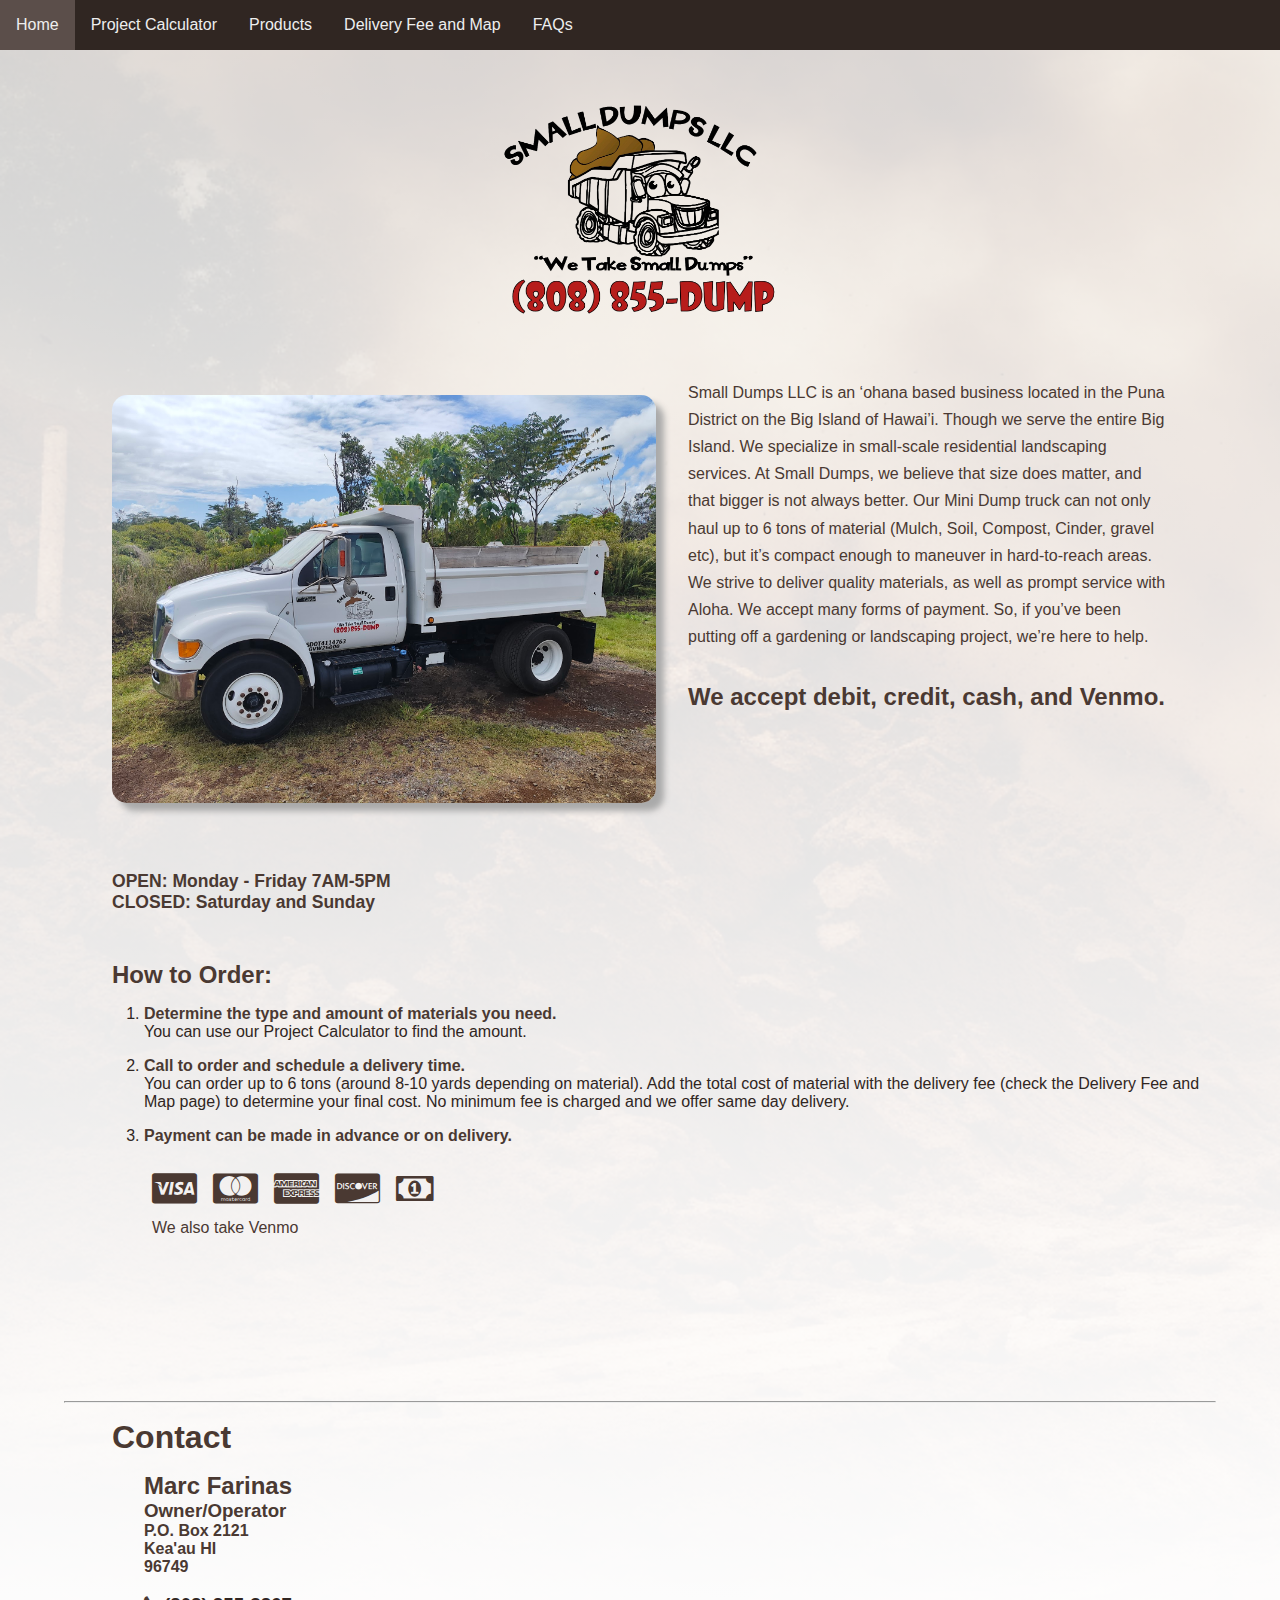
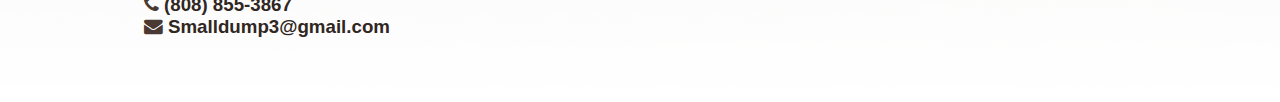
<file: index.html>
<!DOCTYPE html>
<html lang="en">

<head>
    <meta charset="UTF-8">
    <meta name="viewport" content="width=device-width, initial-scale=1.0">
    <meta http-equiv="X-UA-Compatible" content="IE=edge">

    <!-- Google Fonts -->
    <link rel="preconnect" href="https://fonts.googleapis.com">
    <link rel="preconnect" href="https://fonts.gstatic.com" crossorigin>
    <link href="https://fonts.googleapis.com/css2?family=Montserrat:wght@100;400;900&family=Spectral:ital,wght@0,400;0,500;0,700;0,800;1,500;1,800&family=Ubuntu&display=swap" rel="stylesheet">
    <link rel="stylesheet" href="https://cdnjs.cloudflare.com/ajax/libs/font-awesome/4.7.0/css/font-awesome.min.css">

    <!-- Custom Stylesheets -->
    <link rel="stylesheet" href="styles.css">
    
    <title>Small Dumps LLC, East Hawaii Household Hauling Service</title>
    <meta name="description" content="Small Dumps LLC provides Hawaii island customers with hauling and delivery of cinder, mulch, gravel, sand, soil, top soil, cinder, and aggregate.">
    <a id="ham" onclick="mobile_nav()">☰</a>
    <div class="navbar">
        <a href="./index.html"><div class="nav-button">Home</div></a>
        <a href="./projectcalculator.html"><div class="nav-button">Project Calculator</div></a>
        <a href="./products.html"><div class="nav-button">Products</div></a>
        <a href="./delivery_map.html"><div class="nav-button">Delivery Fee and Map</div></a>
        <a href="./faqs.html"><div class="nav-button">FAQs</div></a>
        <!-- <a href="./testimonials.html"><div class="nav-button">Testimonials</div></a> -->
    </div>
</head>

<body>
    <div class="content">
    <section id="about">
        <div id="logo" class="container">
            <div><img src="images/logo.png" style="margin-top: 1rem;" width="25%"></div>
        </div>
        <div class="contain">
            <div class="grid"><img id="truck" src="images/truck.jpeg" style="margin: 2rem; margin-top: 3rem;" width="100%"></div>
            <div class="grid">
                <p>
Small Dumps LLC is an ‘ohana based business located in the Puna District on the Big Island of Hawai’i. Though we serve the entire Big Island.
We specialize in small-scale residential landscaping services. At Small Dumps, we believe that size does matter, and that bigger is not always better.  Our Mini Dump truck can not only haul up to 6 tons of material (Mulch, Soil, Compost, Cinder, gravel etc), but it’s compact enough to maneuver in hard-to-reach areas. 
We strive to deliver quality materials, as well as prompt service with Aloha. We accept many forms of payment. So, if you’ve been putting off a gardening or landscaping project, we’re here to help.                
                </p>
                <h2>We accept debit, credit, cash, and Venmo.</h2>
            </div>

        </div>
<section id="homemisc">
    <div class="hours">
        <h3>OPEN: Monday - Friday 7AM-5PM</h3>
        <h3>CLOSED: Saturday and Sunday</h3>
    </div>
    <h2>How to Order:</h2>
    <ol>
        <li><h4>Determine the type and amount of materials you need.</h4> You can use our Project Calculator to find the amount.</li>
        <li><h4>Call to order and schedule a delivery time.</h4>You can order up to 6 tons (around 8-10 yards depending on material). Add the total cost of material with the delivery fee (check the Delivery Fee and Map page) to determine your final cost. No minimum fee is charged and we offer same day delivery.</li>
        <li><h4>Payment can be made in advance or on delivery.</h4>
            <br> <i class="fa fa-cc-visa pay"></i><i class="fa fa-cc-mastercard pay"></i><i class="fa fa-cc-amex pay"></i><i class="fa fa-cc-discover pay"></i><i class="fa fa-money pay"></i>
            <p style="margin-top: 0rem; margin-left: .5rem;">We also take Venmo</p>





        </li>
    </ol>
    
</section>
    </section>
    <hr>
    <section id="contact">
        <h1>Contact</h1>
        <div class="contact-info">
            <h2>Marc Farinas</h2>
            <h3>Owner/Operator</h3>
            <h4>P.O. Box 2121</h4>
            <h4>Kea'au HI</h4>
            <h4>96749</h4>
            <br>
            <h3><i class="fa fa-phone"></i><a href="tel: 808-855-3867">(808) 855-3867</a></h3>
            <h3><i class="fa fa-envelope"></i><a href="mailto: smalldump3@gmail.com">Smalldump3@gmail.com</a></h3>

        </div>
        
    </section>
</div>
<!-- JQuery -->
<script src="https://code.jquery.com/jquery-3.7.1.slim.min.js" integrity="sha256-kmHvs0B+OpCW5GVHUNjv9rOmY0IvSIRcf7zGUDTDQM8=" crossorigin="anonymous"></script>
<script src="scripts/main.js"></script>
</body>
</file>
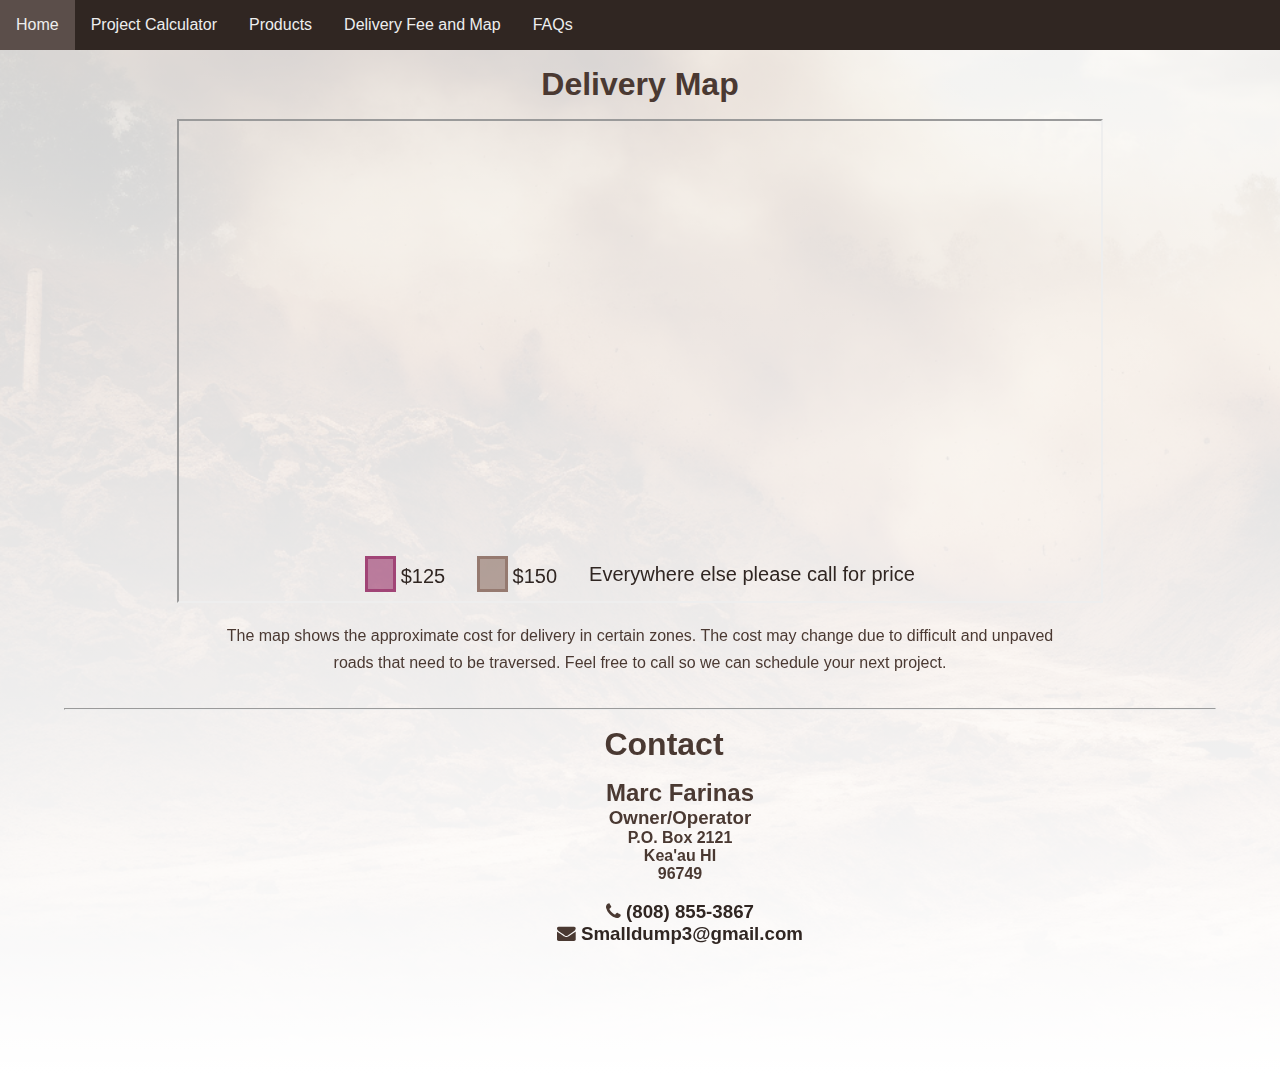
<file: delivery_map.html>
<!DOCTYPE html>
<html lang="en">

<head>
    <meta charset="UTF-8">
    <meta name="viewport" content="width=device-width, initial-scale=1.0">
    <meta http-equiv="X-UA-Compatible" content="IE=edge">

    <!-- Google Fonts -->
    <link rel="preconnect" href="https://fonts.googleapis.com">
    <link rel="preconnect" href="https://fonts.gstatic.com" crossorigin>
    <link href="https://fonts.googleapis.com/css2?family=Montserrat:wght@100;400;900&family=Spectral:ital,wght@0,400;0,500;0,700;0,800;1,500;1,800&family=Ubuntu&display=swap" rel="stylesheet">
    <link rel="stylesheet" href="https://cdnjs.cloudflare.com/ajax/libs/font-awesome/4.7.0/css/font-awesome.min.css">

    <!-- Custom Stylesheets -->
    <link rel="stylesheet" href="styles.css">
    
    <title>Small Dumps LLC, East Hawaii Household Hauling Service</title>
    <meta name="description" content="Small Dumps LLC provides Hawaii island customers with hauling and delivery of cinder, mulch, gravel, sand, soil, top soil, cinder, and aggregate. ">

    <a id="ham" onclick="mobile_nav()">☰</a>
    <div class="navbar">
        <a href="./index.html"><div class="nav-button">Home</div></a>
        <a href="./projectcalculator.html"><div class="nav-button">Project Calculator</div></a>
        <a href="./products.html"><div class="nav-button">Products</div></a>
        <a href="./delivery_map.html"><div class="nav-button">Delivery Fee and Map</div></a>
        <a href="./faqs.html"><div class="nav-button">FAQs</div></a>
        <!-- <a href="./testimonials.html"><div class="nav-button">Testimonials</div></a> -->
    </div>
</head>

<body>
    <div class="content">
    <section id="map">
        <h1 style="margin-bottom: 1rem;">Delivery Map</h1>
        <iframe src="https://www.google.com/maps/d/u/0/embed?mid=1geQMMEO1kX76W6hHPZyjc7tp4GpbGRI&ehbc=2E312F" width="640" height="480"></iframe>
        <div class="legend">
            <div><span class="b125">&#9634;</span> <span class="legend-item">$125</span></div>
            <div><span class="b150">&#9634;</span> <span class="legend-item">$150</span></div>
            <div><span class="legend-item">Everywhere else please call for price</span></div>
        </div>
        <div style="width:80%; margin:auto; text-align: center;">
            <p>The map shows the approximate cost for delivery in certain zones. The cost may change due to difficult and unpaved roads that need to be traversed. Feel free to call so we can schedule your next project.</p>
        </div>
        <hr>
    <section id="contact">
        <h1>Contact</h1>
        <div class="contact-info">
            <h2>Marc Farinas</h2>
            <h3>Owner/Operator</h3>
            <h4>P.O. Box 2121</h4>
            <h4>Kea'au HI</h4>
            <h4>96749</h4>
            <br>
            <h3><i class="fa fa-phone"></i><a href="tel:808-855-3867">(808) 855-3867</a></h3>
            <h3><i class="fa fa-envelope"></i><a href="mailto:smalldump3@gmail.com">Smalldump3@gmail.com</a></h3>

        </div>
    </section>
</div>
<!-- JQuery -->
<script src="https://code.jquery.com/jquery-3.7.1.slim.min.js" integrity="sha256-kmHvs0B+OpCW5GVHUNjv9rOmY0IvSIRcf7zGUDTDQM8=" crossorigin="anonymous"></script>
<script src="scripts/main.js"></script>
</body>
</file>
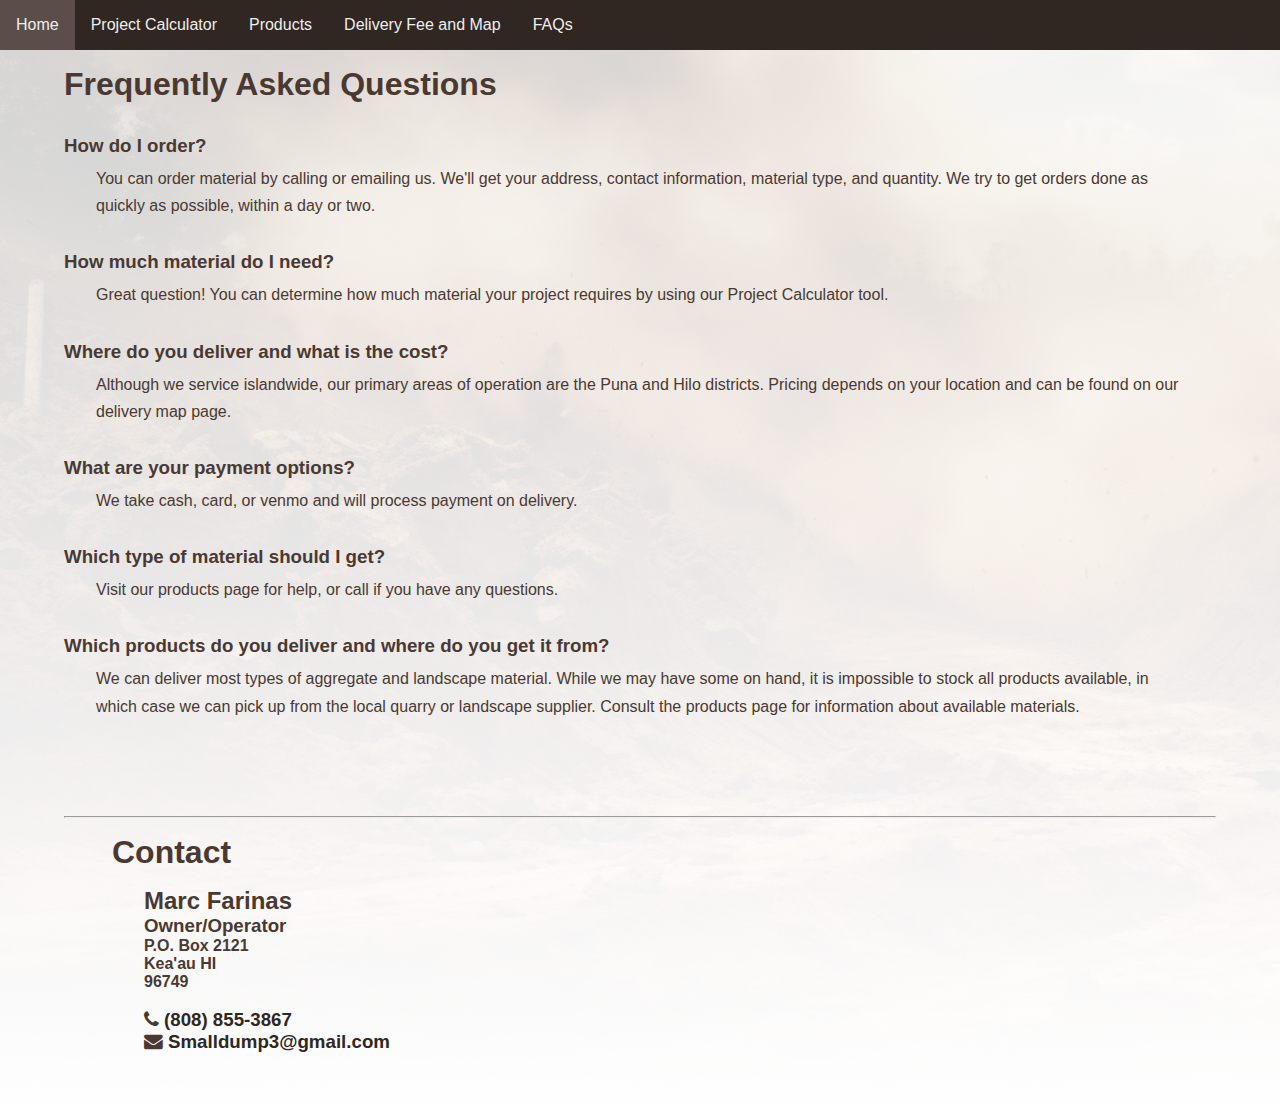
<file: faqs.html>
<!DOCTYPE html>
<html lang="en">

<head>
    <meta charset="UTF-8">
    <meta name="viewport" content="width=device-width, initial-scale=1.0">
    <meta http-equiv="X-UA-Compatible" content="IE=edge">

    <!-- Google Fonts -->
    <link rel="preconnect" href="https://fonts.googleapis.com">
    <link rel="preconnect" href="https://fonts.gstatic.com" crossorigin>
    <link href="https://fonts.googleapis.com/css2?family=Montserrat:wght@100;400;900&family=Spectral:ital,wght@0,400;0,500;0,700;0,800;1,500;1,800&family=Ubuntu&display=swap" rel="stylesheet">
    <link rel="stylesheet" href="https://cdnjs.cloudflare.com/ajax/libs/font-awesome/4.7.0/css/font-awesome.min.css">

    <!-- Custom Stylesheets -->
    <link rel="stylesheet" href="styles.css">
    
    <title>Small Dumps LLC, East Hawaii Household Hauling Service</title>
    <meta name="description" content="Small Dumps LLC provides Hawaii island customers with hauling and delivery of cinder, mulch, gravel, sand, soil, top soil, cinder, and aggregate. ">

    <a id="ham" onclick="mobile_nav()">☰</a>
    <div class="navbar">
        <a href="./index.html"><div class="nav-button">Home</div></a>
        <a href="./projectcalculator.html"><div class="nav-button">Project Calculator</div></a>
        <a href="./products.html"><div class="nav-button">Products</div></a>
        <a href="./delivery_map.html"><div class="nav-button">Delivery Fee and Map</div></a>
        <a href="./faqs.html"><div class="nav-button">FAQs</div></a>
        <!-- <a href="./testimonials.html"><div class="nav-button">Testimonials</div></a> -->
    </div>
</head>

<body>
    <div class="content">
    <section id="faqs">
        <h1>Frequently Asked Questions</h1>
        <h3>How do I order?</h3>
        <p>You can order material by calling or emailing us. We'll get your address, contact information, material type, and quantity. We try to get orders done as quickly as possible, within a day or two.</p>
        <h3>How much material do I need?</h3>
        <p>Great question! You can determine how much material your project requires by using our Project Calculator tool. </p>
        <h3>Where do you deliver and what is the cost?</h3>
        <p>Although we service islandwide, our primary areas of operation are the Puna and Hilo districts. Pricing depends on your location and can be found on our delivery map page.</p>
        <h3>What are your payment options?</h3>
        <p>We take cash, card, or venmo and will process payment on delivery.</p>
        <h3>Which type of material should I get?</h3>
        <p>Visit our products page for help, or call if you have any questions.</p>
        <h3>Which products do you deliver and where do you get it from?</h3>
        <p>We can deliver most types of aggregate and landscape material. While we may have some on hand, it is impossible to stock all products available, in which case we can pick up from the local quarry or landscape supplier. Consult the products page for information about available materials.</p>
    </section>
    <hr>
    <section id="contact">
        <h1>Contact</h1>
        <div class="contact-info">
            <h2>Marc Farinas</h2>
            <h3>Owner/Operator</h3>
            <h4>P.O. Box 2121</h4>
            <h4>Kea'au HI</h4>
            <h4>96749</h4>
            <br>
            <h3><i class="fa fa-phone"></i><a href="tel: 808-855-3867">(808) 855-3867</a></h3>
            <h3><i class="fa fa-envelope"></i><a href="mailto: smalldump3@gmail.com">Smalldump3@gmail.com</a></h3>


        </div>
        
    </section>
</div>
<!-- JQuery -->
<script src="https://code.jquery.com/jquery-3.7.1.slim.min.js" integrity="sha256-kmHvs0B+OpCW5GVHUNjv9rOmY0IvSIRcf7zGUDTDQM8=" crossorigin="anonymous"></script>
<script src="scripts/main.js"></script>
</body>
</file>
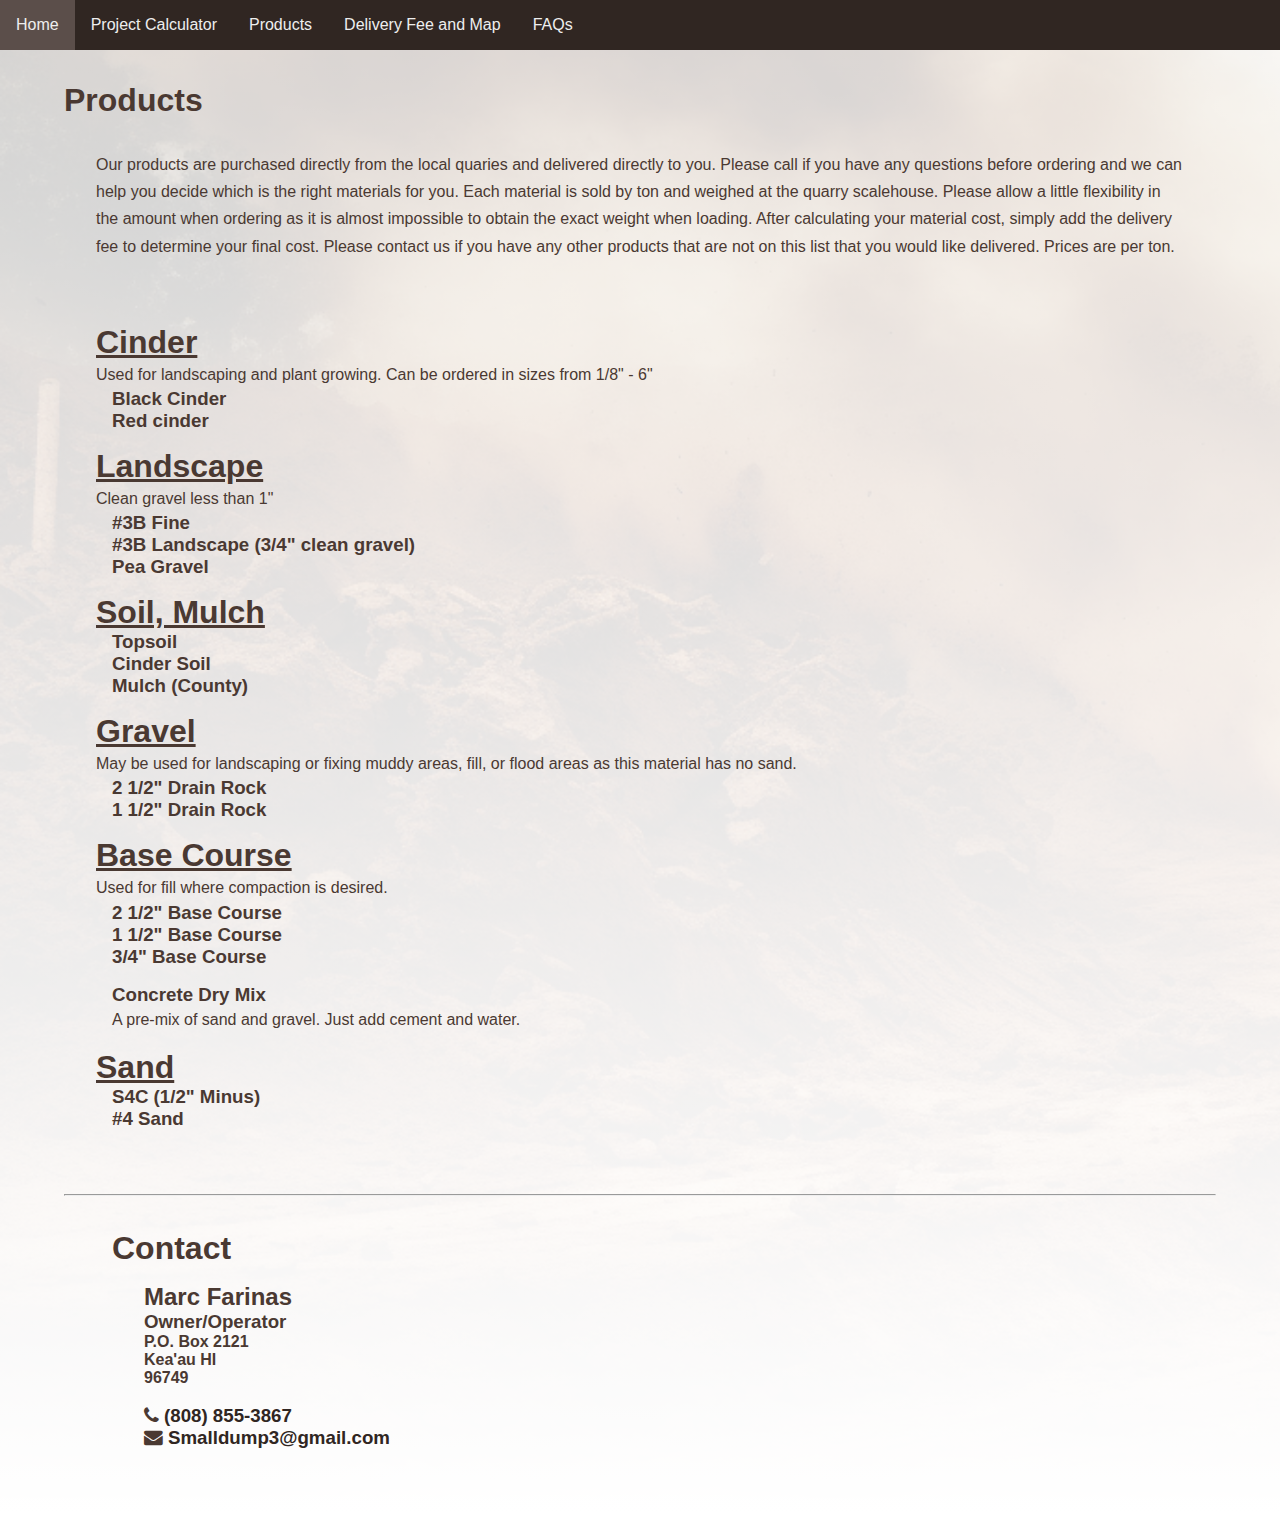
<file: products.html>
<!DOCTYPE html>
<html lang="en">

<head>
    <meta charset="UTF-8">
    <meta name="viewport" content="width=device-width, initial-scale=1.0">
    <meta http-equiv="X-UA-Compatible" content="IE=edge">

    <!-- Google Fonts -->
    <link rel="preconnect" href="https://fonts.googleapis.com">
    <link rel="preconnect" href="https://fonts.gstatic.com" crossorigin>
    <link href="https://fonts.googleapis.com/css2?family=Montserrat:wght@100;400;900&family=Spectral:ital,wght@0,400;0,500;0,700;0,800;1,500;1,800&family=Ubuntu&display=swap" rel="stylesheet">
    <link rel="stylesheet" href="https://cdnjs.cloudflare.com/ajax/libs/font-awesome/4.7.0/css/font-awesome.min.css">

    <!-- Custom Stylesheets -->
    <link rel="stylesheet" href="styles.css">
    
    <title>Small Dumps LLC, East Hawaii Household Hauling Service</title>
    <meta name="description" content="Small Dumps LLC provides Hawaii island customers with hauling and delivery of cinder, mulch, gravel, sand, soil, top soil, cinder, and aggregate. ">

    <a id="ham" onclick="mobile_nav()">☰</a>
    <div class="navbar">
        <a href="./index.html"><div class="nav-button">Home</div></a>
        <a href="./projectcalculator.html"><div class="nav-button">Project Calculator</div></a>
        <a href="./products.html"><div class="nav-button">Products</div></a>
        <a href="./delivery_map.html"><div class="nav-button">Delivery Fee and Map</div></a>
        <a href="./faqs.html"><div class="nav-button">FAQs</div></a>
        <!-- <a href="./testimonials.html"><div class="nav-button">Testimonials</div></a> -->
    </div>
</head>

<body>
    <div class="content">
        <h1 style="margin-top: 2rem">Products</h1>
        <div class="materials-explanation">
            <p>
                Our products are purchased directly from the local quaries and delivered directly to you. Please call if you have any questions before ordering and we can help you decide which is the right materials for you. Each material is sold by ton and weighed at the quarry scalehouse. Please allow a little flexibility in the amount when ordering as it is almost impossible to obtain the exact weight when loading. After calculating your material cost, simply add the delivery fee to determine your final cost. Please contact us if you have any other products that are not on this list that you would like delivered. Prices are per ton. 
            </p>
        </div>
    <section id="material">
        <h1>Cinder</h1>
        <p>Used for landscaping and plant growing. Can be ordered in sizes from 1/8" - 6"</p>

        <div class="mat">
            <h3>Black Cinder </h3>
            <span class="price"></span>

        </div>
        <div class="mat">
            <h3>Red cinder</h3>
            <span class="price"></span>
        </div>
        <h1>Landscape</h1>
        <p>Clean gravel less than 1"</p>

        <div class="mat">
            <h3>#3B Fine </h3><span class="price"></span>
        </div>
        <div class="mat">
            <h3>#3B Landscape (3/4" clean gravel) </h3><span class="price"></span>
        </div>
        <div class="mat">
            <h3>Pea Gravel </h3><span class="price"></span>
        </div>
        <h1>Soil, Mulch</h1>
        <div class="mat">
            <h3>Topsoil </h3><span class="price"></span>
        </div>
        <div class="mat">
            <h3>Cinder Soil </h3><span class="price"></span>
        </div>
        <div class="mat">
            <h3>Mulch (County) </h3><span class="price"></span>
        </div>
        <h1>Gravel</h1>
        <p>May be used for landscaping or fixing muddy areas, fill, or flood areas as this material has no sand.</p>

        <div class="mat">
            <h3>2 1/2" Drain Rock </h3><span class="price"></span>

        </div>
        <div class="mat">
            <h3>1 1/2" Drain Rock </h3><span class="price"></span>

        </div>
        <h1>Base Course</h1>
        <p>Used for fill where compaction is desired. </p>

        <div class="mat">
            <h3>2 1/2" Base Course </h3><span class="price"></span>

        </div>
        <div class="mat">
            <h3>1 1/2" Base Course </h3><span class="price"></span>

        </div>
        <div class="mat">
            <h3>3/4" Base Course </h3><span class="price"></span>

        </div>
        <div class="mat" style="margin-top: 1rem;">
            <h3>Concrete Dry Mix </h3><span class="price"></span>

        </div>
        <p style="margin-left: 1rem;">A pre-mix of sand and gravel. Just add cement and water.</p>
        <h1>Sand</h1>

        <div class="mat">
            <h3>S4C (1/2" Minus) </h3><span class="price"></span>

        </div>
        <div class="mat">
            <h3>#4 Sand </h3><span class="price"></span>

        </div>

    </section>
    <hr>
    <section id="contact">
        <br>
        <h1>Contact</h1>
        <div class="contact-info">
            <h2>Marc Farinas</h2>
            <h3>Owner/Operator</h3>
            <h4>P.O. Box 2121</h4>
            <h4>Kea'au HI</h4>
            <h4>96749</h4>
            <br>
            <h3><i class="fa fa-phone"></i><a href="tel: 808-855-3867">(808) 855-3867</a></h3>
            <h3><i class="fa fa-envelope"></i><a href="mailto: smalldump3@gmail.com">Smalldump3@gmail.com</a></h3>


        </div>
        
    </section>
</div>
<!-- JQuery -->
<script src="https://code.jquery.com/jquery-3.7.1.slim.min.js" integrity="sha256-kmHvs0B+OpCW5GVHUNjv9rOmY0IvSIRcf7zGUDTDQM8=" crossorigin="anonymous"></script>
<script src="scripts/main.js"></script>
</body>
</file>
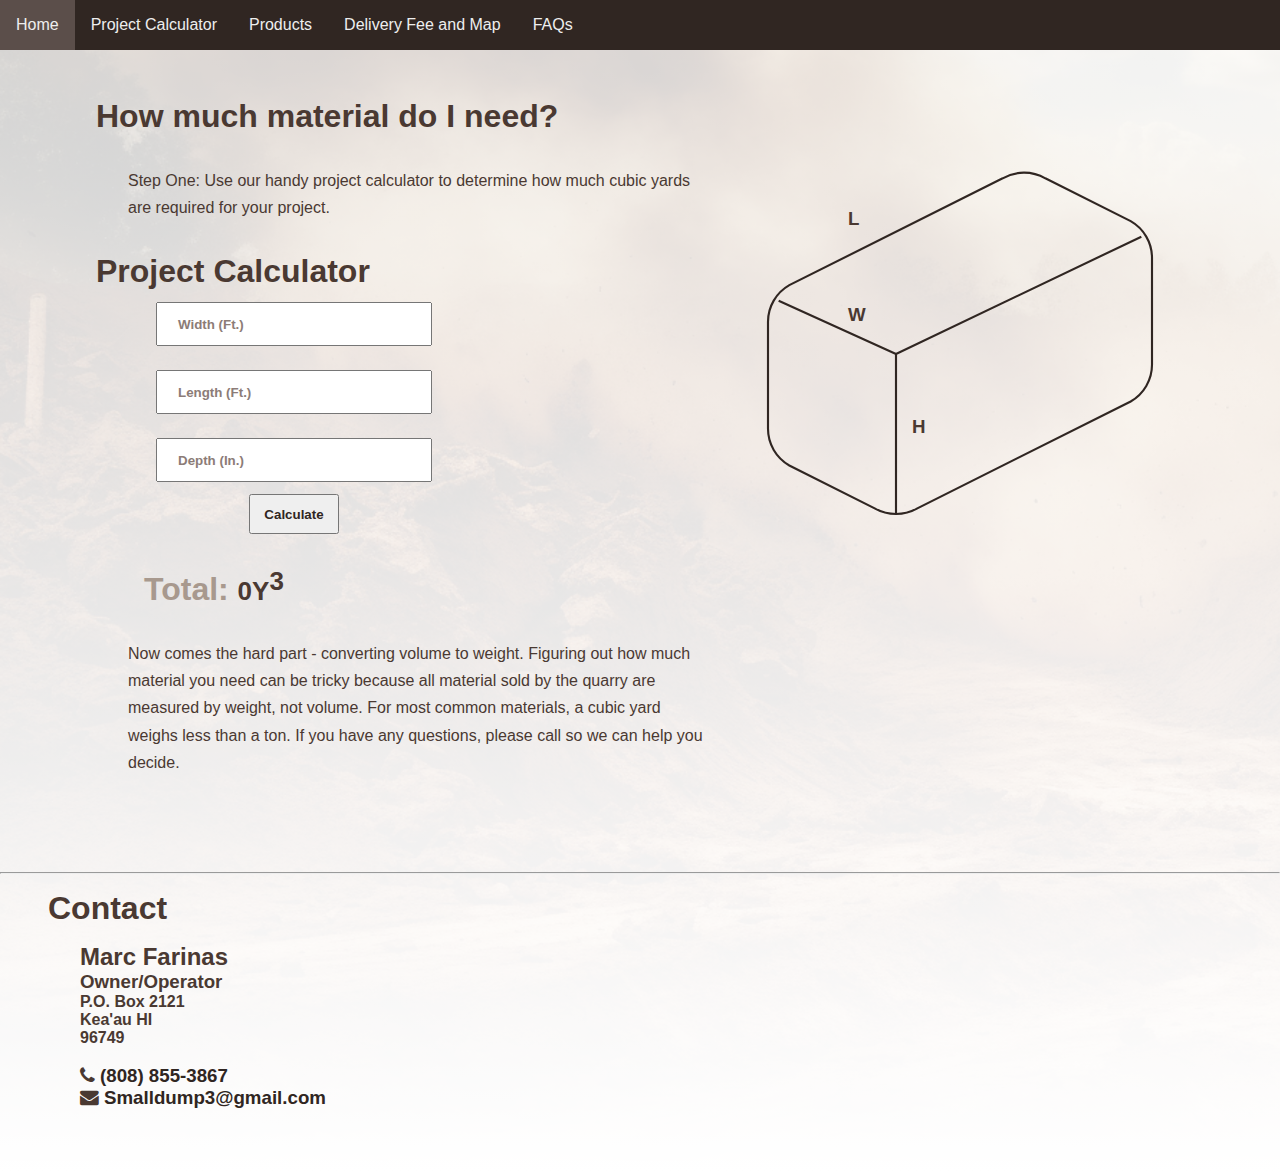
<file: projectcalculator.html>
<!DOCTYPE html>
<html lang="en">

<head>
    <meta charset="UTF-8">
    <meta name="viewport" content="width=device-width, initial-scale=1.0">
    <meta http-equiv="X-UA-Compatible" content="IE=edge">


    <!-- Google Fonts -->
    <link rel="preconnect" href="https://fonts.googleapis.com">
    <link rel="preconnect" href="https://fonts.gstatic.com" crossorigin>
    <link href="https://fonts.googleapis.com/css2?family=Montserrat:wght@100;400;900&family=Spectral:ital,wght@0,400;0,500;0,700;0,800;1,500;1,800&family=Ubuntu&display=swap" rel="stylesheet">
    <link rel="stylesheet" href="https://cdnjs.cloudflare.com/ajax/libs/font-awesome/4.7.0/css/font-awesome.min.css">

    <!-- Custom Stylesheets -->
    <link rel="stylesheet" href="styles.css">    
    <title>Small Dumps LLC, East Hawaii Household Hauling Service</title>
    <meta name="description" content="Small Dumps LLC provides Hawaii island customers with hauling and delivery of cinder, mulch, gravel, sand, soil, top soil, cinder, and aggregate. ">

    <a id="ham" onclick="mobile_nav()">☰</a>
    <div class="navbar">
        <a href="./index.html"><div class="nav-button">Home</div></a>
        <a href="./projectcalculator.html"><div class="nav-button">Project Calculator</div></a>
        <a href="./products.html"><div class="nav-button">Products</div></a>
        <a href="./delivery_map.html"><div class="nav-button">Delivery Fee and Map</div></a>
        <a href="./faqs.html"><div class="nav-button">FAQs</div></a>
        <!-- <a href="./testimonials.html"><div class="nav-button">Testimonials</div></a> -->
    </div>
</head>

<body>
    <!-- <h1>Project Calculator</h1> -->

    <div class="calccontent">
        <section id="calculator">
            <h1>How much material do I need?</h1>
            <p>Step One: Use our handy project calculator to determine how much cubic yards are required for your project.</p>
            <h1>Project Calculator</h1>
            <div class="inputs">
                <input class="calcin" min="0" name="width" id="width" type="number" placeholder="Width (Ft.)">
                <input class="calcin" name="length" id="length" type="number" placeholder="Length (Ft.)">
                <input class="calcin" name="height" id="height" type="number" placeholder="Depth (In.)">
                <button id="subbutt" type="submit">Calculate</button>
                <h1 id="totalcalc">Total: <em><span id="total">0</span>Y<sup>3</sup></em></h1>
            </div>
            <p>Now comes the hard part - converting volume to weight. Figuring out how much material you need can be tricky because all material sold by the quarry are measured by weight, not volume. For most common materials, a cubic yard weighs less than a ton. If you have any questions, please call so we can help you decide.</p>
        </section>
        <section id="diagram">
            <svg width="512" height="512" viewBox="0 0 24 24" xmlns="http://www.w3.org/2000/svg">
                <path fill="none" stroke="#302622" stroke-linecap="butt" stroke-linejoin="butt" stroke-width=".1" d="M21 14.008V8.99a1.98 1.98 0 0 0-1-1.717l-4-2.008a2.016 2.016 0 0 0-2 0L4 10.273c-.619.355-1 1.01-1 1.718v5.018c0 .709.381 1.363 1 1.717l4 2.008a2.016 2.016 0 0 0 2 0l10-5.008c.619-.355 1-1.01 1-1.718zM9 21v-7.5m0 0L20.5 8m-17 3L9 13.5"/>
            </svg>
            <div id="l"><h3>L</h3></div>
            <div id="w"><h3>W</h3></div>
            <div id="h"><h3>H</h3></div>
        </section>
        </div>
    <hr>
    <section id="contact">
        <h1>Contact</h1>
        <div class="contact-info">
            <h2>Marc Farinas</h2>
            <h3>Owner/Operator</h3>
            <h4>P.O. Box 2121</h4>
            <h4>Kea'au HI</h4>
            <h4>96749</h4>
            <br>
            <h3><i class="fa fa-phone"></i><a href="tel: 808-855-3867">(808) 855-3867</a></h3>
            <h3><i class="fa fa-envelope"></i><a href="mailto: smalldump3@gmail.com">Smalldump3@gmail.com</a></h3>


        
    </section>
</div>
<!-- JQuery -->
<script src="https://code.jquery.com/jquery-3.7.1.slim.min.js" integrity="sha256-kmHvs0B+OpCW5GVHUNjv9rOmY0IvSIRcf7zGUDTDQM8=" crossorigin="anonymous"></script>
<script src="scripts/main.js"></script>
</body>
</file>
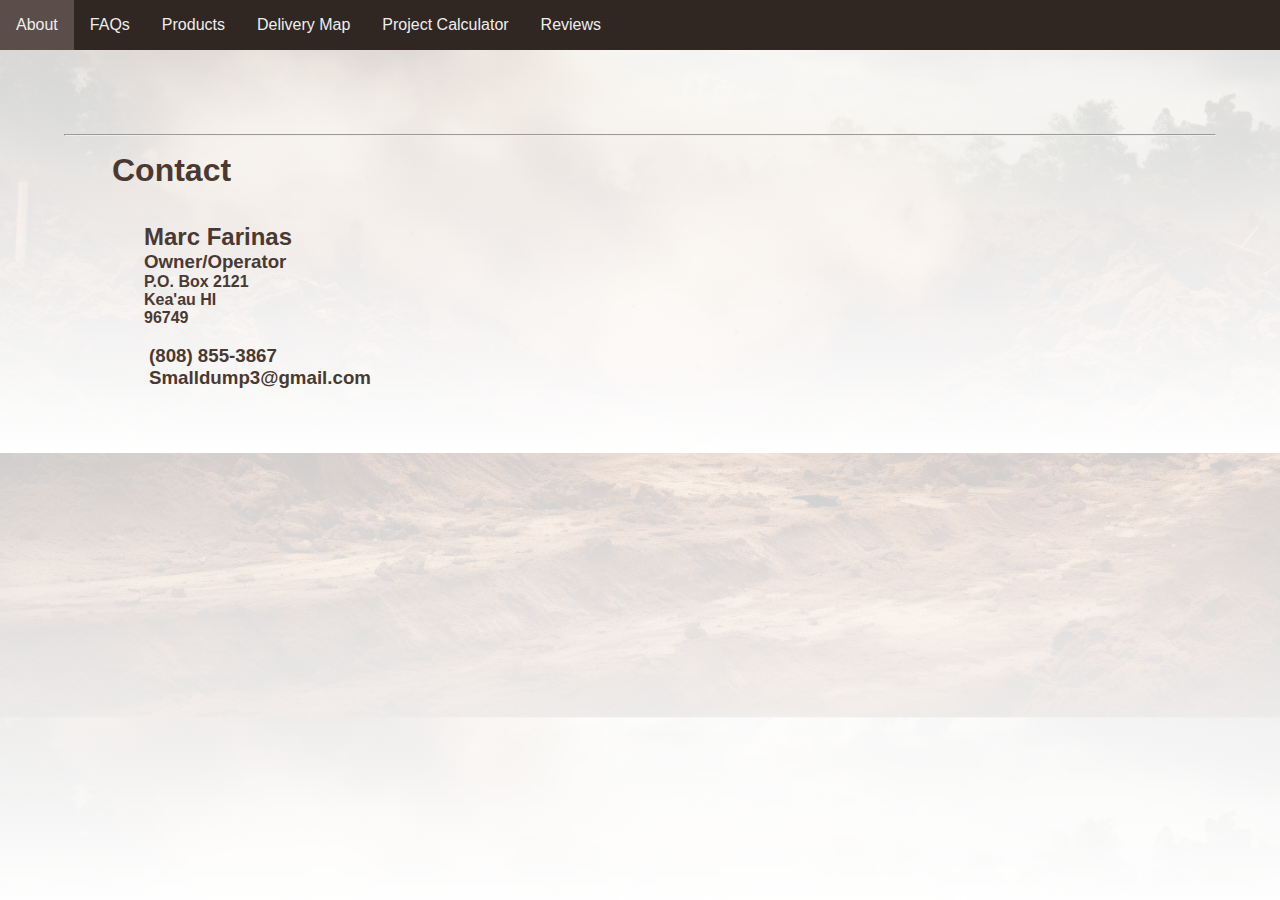
<file: reviews.html>
<!DOCTYPE html>
<html lang="en">

<head>
    <meta charset="UTF-8">
    <meta name="viewport" content="width=device-width, initial-scale=1.0">
    <meta http-equiv="X-UA-Compatible" content="IE=edge">

    <!-- Google Fonts -->
    <link rel="preconnect" href="https://fonts.googleapis.com">
    <link rel="preconnect" href="https://fonts.gstatic.com" crossorigin>
    <link href="https://fonts.googleapis.com/css2?family=Montserrat:wght@100;400;900&family=Spectral:ital,wght@0,400;0,500;0,700;0,800;1,500;1,800&family=Ubuntu&display=swap" rel="stylesheet">

    <!-- Custom Stylesheets -->
    <link rel="stylesheet" href="styles.css">
    
    <title>Small Dumps LLC, East Hawaii Household Hauling Service</title>
    <meta name="description" content="Small Dumps LLC provides Hawaii island customers with hauling and delivery of cinder, mulch, gravel, sand, soil, top soil, cinder, and aggregate. ">

    <a id="ham" onclick="mobile_nav()">☰</a>
    <div class="navbar">
        <a href="./index.html"><div class="nav-button">About</div></a>
        <a href="./faqs.html"><div class="nav-button">FAQs</div></a>
        <a href="./products.html"><div class="nav-button">Products</div></a>
        <a href="./delivery_map.html"><div class="nav-button">Delivery Map</div></a>
        <a href="./projectcalculator.html"><div class="nav-button">Project Calculator</div></a>
        <a href="./reviews.html"><div class="nav-button">Reviews</div></a>
    </div>
</head>

<body>
    <div class="content">
    <section id="faqs">

    </section>
    <hr>
    <section id="contact">
        <h1>Contact</h1>
        <br>
        <div class="contact-info">
            <h2>Marc Farinas</h2>
            <h3>Owner/Operator</h3>
            <h4>P.O. Box 2121</h4>
            <h4>Kea'au HI</h4>
            <h4>96749</h4>
            <br>
            <h3><i class="fa-solid fa-phone"></i> (808) 855-3867</h3>
            <h3><i class="fa-solid fa-envelope"></i> Smalldump3@gmail.com</h3>

        </div>
        
    </section>
</div>
<!-- JQuery -->
<script src="https://code.jquery.com/jquery-3.7.1.slim.min.js" integrity="sha256-kmHvs0B+OpCW5GVHUNjv9rOmY0IvSIRcf7zGUDTDQM8=" crossorigin="anonymous"></script>
<script src="scripts/main.js"></script>
</body>
</file>
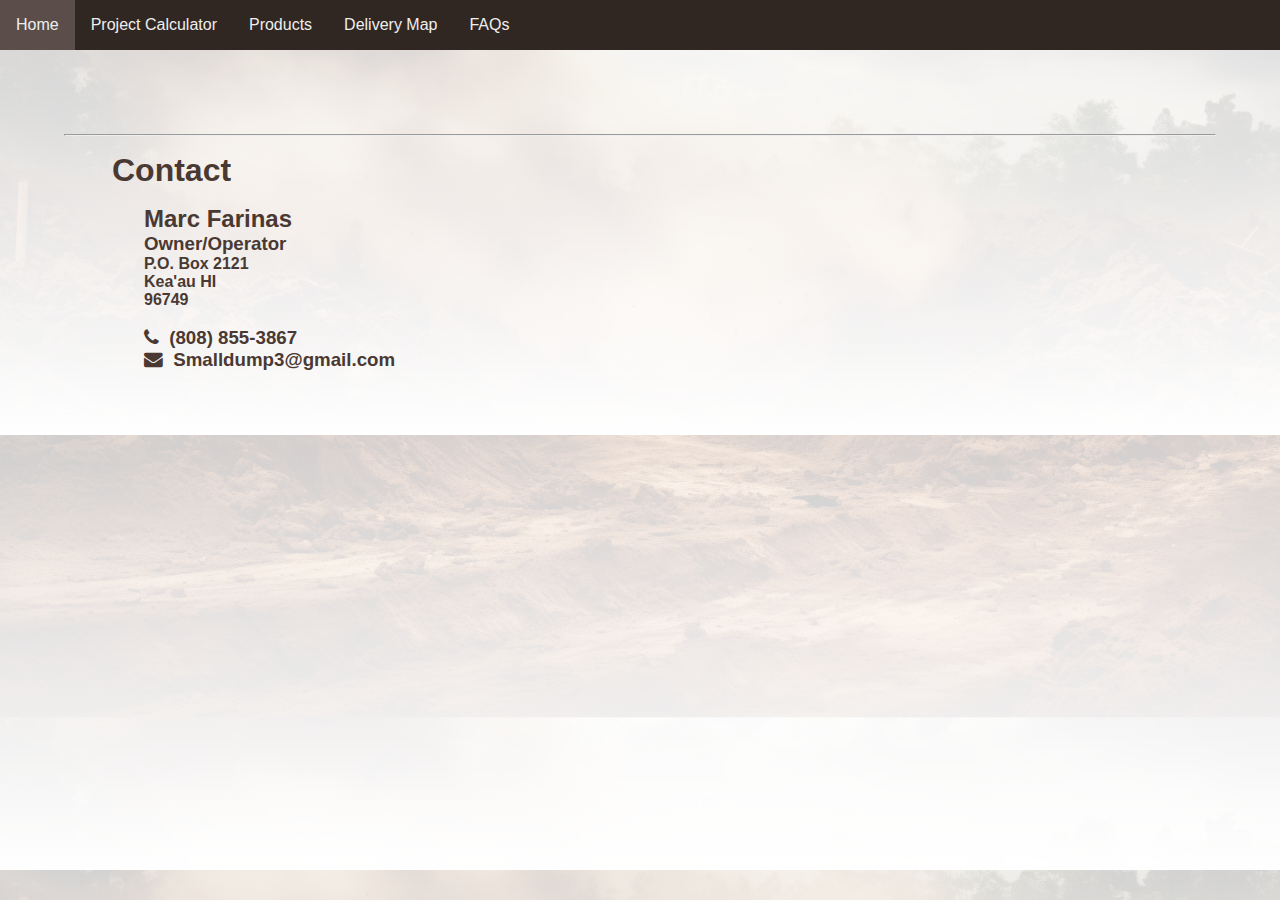
<file: testimonials.html>
<!DOCTYPE html>
<html lang="en">

<head>
    <meta charset="UTF-8">
    <meta name="viewport" content="width=device-width, initial-scale=1.0">
    <meta http-equiv="X-UA-Compatible" content="IE=edge">

    <!-- Google Fonts -->
    <link rel="preconnect" href="https://fonts.googleapis.com">
    <link rel="preconnect" href="https://fonts.gstatic.com" crossorigin>
    <link href="https://fonts.googleapis.com/css2?family=Montserrat:wght@100;400;900&family=Spectral:ital,wght@0,400;0,500;0,700;0,800;1,500;1,800&family=Ubuntu&display=swap" rel="stylesheet">
    <link rel="stylesheet" href="https://cdnjs.cloudflare.com/ajax/libs/font-awesome/4.7.0/css/font-awesome.min.css">

    <!-- Custom Stylesheets -->
    <link rel="stylesheet" href="styles.css">
    
    <title>Small Dumps LLC, East Hawaii Household Hauling Service</title>
    <meta name="description" content="Small Dumps LLC provides Hawaii island customers with hauling and delivery of cinder, mulch, gravel, sand, soil, top soil, cinder, and aggregate. ">

    <a id="ham" onclick="mobile_nav()">☰</a>
    <div class="navbar">
        <a href="./index.html"><div class="nav-button">Home</div></a>
        <a href="./projectcalculator.html"><div class="nav-button">Project Calculator</div></a>
        <a href="./products.html"><div class="nav-button">Products</div></a>
        <a href="./delivery_map.html"><div class="nav-button">Delivery Map</div></a>
        <a href="./faqs.html"><div class="nav-button">FAQs</div></a>
        <!-- <a href="./testimonials.html"><div class="nav-button">Testimonials</div></a> -->
    </div>
</head>

<body>
    <div class="content">
    <section id="faqs">

    </section>
    <hr>
    <section id="contact">
        <h1>Contact</h1>
        <div class="contact-info">
            <h2>Marc Farinas</h2>
            <h3>Owner/Operator</h3>
            <h4>P.O. Box 2121</h4>
            <h4>Kea'au HI</h4>
            <h4>96749</h4>
            <br>
            <h3><i class="fa fa-phone"></i> (808) 855-3867</h3>
            <h3><i class="fa fa-envelope"></i> Smalldump3@gmail.com</h3>

        </div>
        
    </section>
</div>
<!-- JQuery -->
<script src="https://code.jquery.com/jquery-3.7.1.slim.min.js" integrity="sha256-kmHvs0B+OpCW5GVHUNjv9rOmY0IvSIRcf7zGUDTDQM8=" crossorigin="anonymous"></script>
<script src="scripts/main.js"></script>
</body>
</file>
<file: styles.css>
* {
    margin: 0;
    padding: 0;
    font-family:Verdana, Geneva, Tahoma, sans-serif;
    color: #EEEEEE;
}

#ham {
    display: none;
}

h3 a {
    color: #302622; 
}

body {
    background-image:
    linear-gradient(to bottom, rgba(255, 255, 255, .8), rgba(255, 255, 255, 1)), url(./images/dirt.png);
    background-size: cover;
}

.contact-info i {
    margin-right: 5px;
}



#contact {
    margin-left: 3rem;
}

.content {
    width: 90%;
    margin: auto;
}

.navbar {
    background-color: #302622;
    display: flex;
    width: 100%;
}

.calccontent {
    display: flex;
    flex-direction: row;
    text-align: center;
}

#diagram {
    padding-left: 0%;
    width: 100%;
    margin-left: -6rem;

}

#calculator {
    width: 100%;
    text-align: left;
    margin-left: 6rem;
}

.inputs {
    display: flex;
    flex-direction: column;
    width: 300px;
    margin-left: 3rem;
    caret-color: #302622;
}

em, sup, span {
    color: #4a3932;
    font-weight: 700;
    font-style: normal;
    font-size: 26px;
}

.inputs h1 {
    color: #a8998e;
}

input[type="number"] {
    text-indent: 20px;
    color: #4a3932;
    font-weight: 700;
}

::placeholder {
    color: #8c7c77;
    font-weight: 700;
}


.calcin {
    height: 40px;
    margin: 12px;
}

#subbutt {
    height: 40px;
    width: 90px;
    margin: auto;
    padding: 0 10px;
    font-weight: 700;
    color: #302622;

}
#map {
    width: 100%;
    text-align: center;
}

iframe {
    width: 80%;
}

.legend {
    text-align: center;
    margin-top: -3rem;
    margin-bottom: 1rem;
    display: flex;
    justify-content: center;
    align-items: center;
    gap: 2rem;
    
}

.b125 {
    border-style: solid;
    border-color: #880E4F80;
    background-color: #880E4F80;
    color: transparent;
}

.b150 {
    border-style: solid;
    border-color: #79554880;
    background-color: #79554880;
    color: transparent;
}

.legend-item {
    color: #302622;
    font-weight: 400;
    font-size: 20px;
}

#l {
    position: absolute;
    top: 13rem;
    left: 53rem;
}

#w {
    position: absolute;
    top: 19rem;
    left: 53rem;
}

#h {
    position: absolute;
    top: 26rem;
    left: 57rem;
}

#calculator h1 {
    margin-top: 2rem;
    margin-right: 1rem;
}

#faqs p {
    margin-top: .5rem;
}

#faqs h1 {
    margin-bottom: 2rem;
}

.nav-button {
    padding: 1rem 1rem 1rem 1rem;
}

.nav-button:hover {
background-color: #5b4e4a;
}

.container {
    text-align: center;
    display: inline;
}

.contain {
    display: flex;
}

.grid {
    margin: 1rem;
    flex-basis: 50%;
}
#homemisc h2 {
    margin-top: 3rem; margin-left: 3rem;
}
h2 {
    margin-top: 1rem;
}

li {
    color: #302622;
    margin-left: 5rem;
    margin-top: 1rem;
}

.pay {
    font-size: 35px;
    margin-top: 10px;
    margin: 8px;
}

.contact-info {
    margin-left: 2rem;
}

p .contact-info {
    margin: 0;
}

section {
    margin-bottom: 4rem;
    margin-top: 1rem;
    display: inline-block;
}

a {
    text-decoration: none;
}

p {
    color: #4a3932;
    font-weight: 400;
    line-height: 1.7rem;
    margin: 2rem;
}

h1, h2, h3, h4, h5, h6, i {
    color: #4a3932;
}

.grid h2 {
    margin-left: 2rem;
}

h1 {
    /* margin: 2rem; */
}

img {
    border-radius: 15px;
}

#truck {
    box-shadow: 8px 8px 6px #aaa;
}

.grid-container {
    display: grid;
    grid-template-columns: auto auto auto;
    row-gap: 20px;
    column-gap: 20px;
    text-align: center;
    margin-top: 3rem;
}



#material {
    width: 80%;
    margin-left: 2rem;
}

#material h3 {
    margin-left: 1rem;
    width: 80%;
}

#material h1 {
    text-decoration: underline;
    margin-top: 1rem;
}

.mat {
    display: flex;
}

.price {
    font-size: 24px!important;
    font-weight: 700!important;
}
#material p {
    margin: 0;
}

#material h3 h1 {
    width: 90%;
    display: flex;
}




.grid-item p {
    margin: 0;
    font-weight: 400;
    line-height: normal;
}

.grid-item img {
    box-shadow: 4px 4px 3px #aaa;
}

.grid-item {
    text-align: left;
}

.hours {
    margin-left: 3rem;
    font-size: 15px;

}

@media (max-width: 600px) {
    .legend {
        text-align: center;
        margin-top: -3rem;
        margin-bottom: 1rem;
        display: flex;
        justify-content: center;
        align-items: center;
        flex-direction: column;
        gap: .2rem;
    }
    .legend-item {
        margin-left: 1rem;
    }
    .navbar {
        width: 100%;
        display: none;
        flex-direction: column;
    }
    .hours {
        margin-top: 1rem;
        font-size: 15px;
    }
    .calccontent {
        display: inline;
        margin: 0;
        text-align: center;

    }
    #map {
        text-align: center;
        margin-left: 1rem;
    }
    .content {
        width: 100%;
        margin: -1rem;
    }

    iframe {
        width: 100%;
        height: 300px;
    }

    .nav-button {
        border-style: solid;
        border-width: 1px;
        border-color: #8c7c77;
    }

    #ham {
        display: block;
        font-size: 50px;
        font-weight: 700;
        color: #302622;
        margin-left: 1rem;
    }

    #logo {
        position: absolute;
        top: 0;
        right: 0;
        width: 60%;
        display: none;
    }
    #truck {
        width: 80%;
    }
    h1 {
        margin-left: 2rem;
    }
    .contain {
        flex-direction: column;
    }
    .grid {
        margin: 0rem;
        padding: 0;
        flex-basis: 100%;
        padding-left: 1rem;
    }
    .grid p {
        margin-top: -1rem;
    }
    .grid h2 {
        margin-left: 1.5rem;
        width: 80%;
        text-align: center;
        font-size: 18px;
    }

    #faqs h3 {
        margin-left: 2rem;
    }
    #diagram {
        display: none;
    }
    #calculator {
        width: 100%;
        text-align: center;
        margin: 0;
    }
}
</file>
